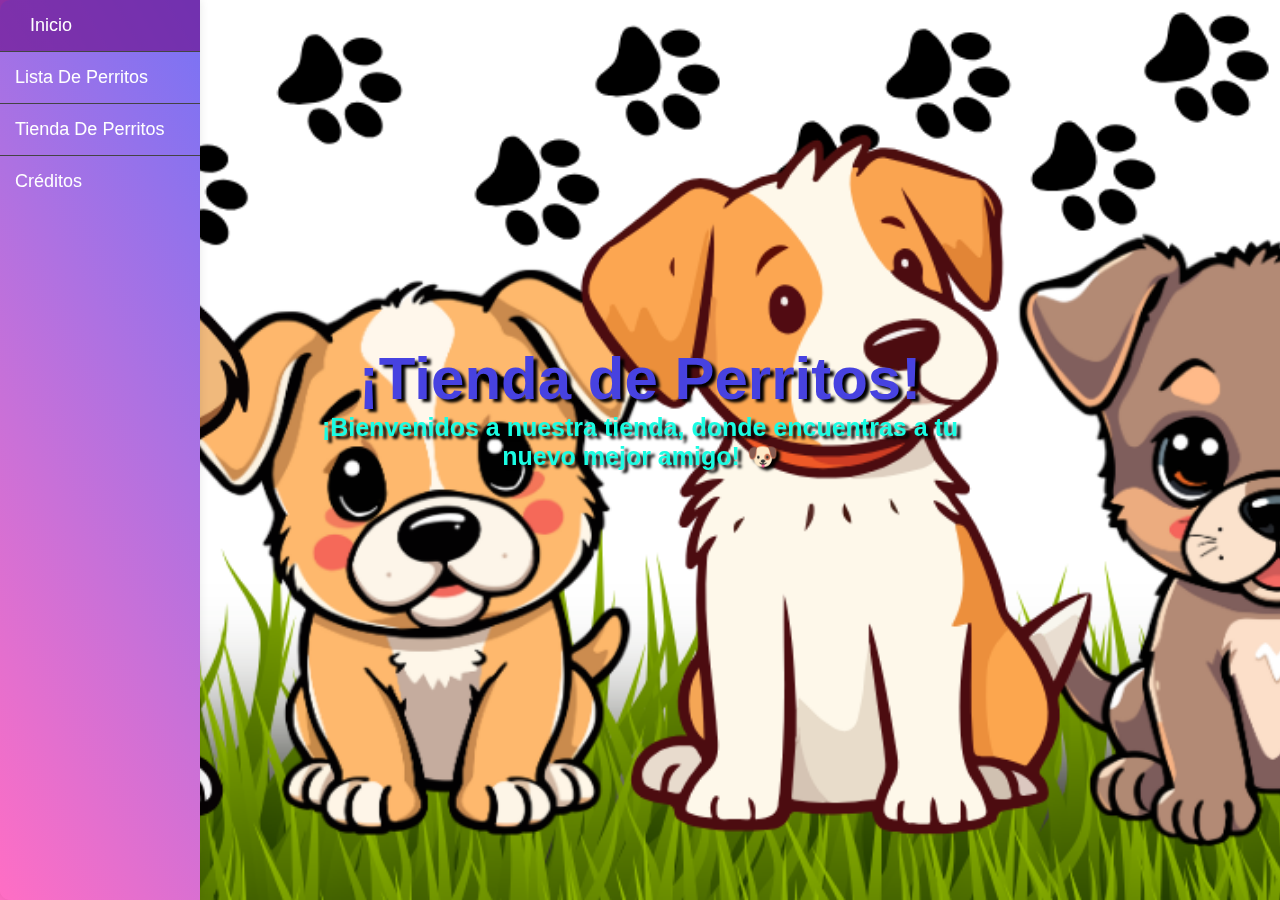
<file: index.html>
<!DOCTYPE html>
<html lang="es">
<head>
    <meta charset="UTF-8">
    <meta name="viewport" content="width=device-width, initial-scale=1.0">
    <title>Menú Vertical Bonito</title>
    <link rel="icon" href="img/jal perrito.jpg">
    <style>
        /* Reset de márgenes y padding */
        * {
            margin: 0;
            padding: 0;
            box-sizing: border-box;
        }

        /* Fondo de la página */
        body {
            font-family: 'Arial', sans-serif;
            background: linear-gradient(60deg, #ff6ec4, #7873f5);
            display: flex;
            justify-content: flex-start; /* Alinea el contenido a la izquierda */
            align-items: center;
            height: 100vh;
            margin: 0;
            overflow: hidden; /* Evita scroll innecesario */
        }

        /* Estilos del menú */
        .menu {
            background: linear-gradient(60deg, #ff6ec4, #7873f5);
            width: 200px;
            height: 100vh; /* Hace que el menú ocupe toda la altura de la ventana */
            border-radius: 10px 0 0 10px; /* Redondea solo las esquinas superiores */
            box-shadow: 0 0 10px rgba(0, 0, 0, 0.1);
            position: fixed; /* Fija el menú en la izquierda */
            left: 0;
            top: 0;
            z-index: 2; /* Asegura que el menú esté sobre la imagen */
        }

        .menu ul {
            list-style-type: none;
        }

        .menu li {
            border-bottom: 1px solid #444;
        }

        .menu li:last-child {
            border-bottom: none;
        }

        /* Estilo de los enlaces */
        .menu a {
            display: block;
            padding: 15px;
            color: white;
            text-decoration: none;
            font-size: 18px;
            transition: background-color 0.3s, padding-left 0.3s;
        }

        /* Efecto hover */
        .menu a:hover {
            background-color: #6f1692b3;
            padding-left: 30px;
        }

        /* Efecto activo */
        .menu a:active {
            background-color: #532a79;
        }

        /* Estilo de la imagen de fondo */
        .fondo {
            position: absolute; /* Cambiado de relative a absolute */
            top: 0;
            left: 200px; /* Deja espacio a la izquierda para el menú */
            width: 100vw; /* Hace que ocupe todo el ancho de la ventana */
            height: 100vh; /* Hace que ocupe toda la altura de la ventana */
            object-fit: cover; /* Asegura que la imagen cubra la pantalla sin deformarse */
            z-index: 1; /* Coloca la imagen debajo del menú */
        }

        .texto {
            position: absolute;
            top: 50%;
            left: 50%;
            transform: translate(-50%, -65%);
            text-align: center;
            z-index: 3; /* Asegura que el texto esté sobre la imagen */
        }

        .texto h1 {
            font-size: 60px;
            font-weight: bold;
            color: #4742e0;
            text-shadow: 4px 3px 3px #000000;
            font-family: 'Segoe UI', Tahoma, Geneva, Verdana, sans-serif;
        }

        .texto p {
            font-size: 25px;
            color: #1afce2;
            font-weight: bolder;
            text-shadow: 4px 3px 3px #000000;
        }
    </style>
</head>
<body>
    <div class="menu">
        <ul>
            <li><a href="index.html">Inicio</a></li>
            <li><a href="menu/lista/lista.html">Lista De Perritos</a></li>
            <li><a href="menu/carrito/carrito.html">Tienda De Perritos</a></li>
            <li><a href="menu/creditos/creditos.html">Créditos</a></li>
        </ul>
    </div>
    <img src="img/fondo dog.png" class="fondo">
    <div class="texto">
        <h1>¡Tienda de Perritos!</h1>
        <p>¡Bienvenidos a nuestra tienda, donde encuentras a tu nuevo mejor amigo! 🐶</p><br><br>
    </div>
</body>
</html>
</file>
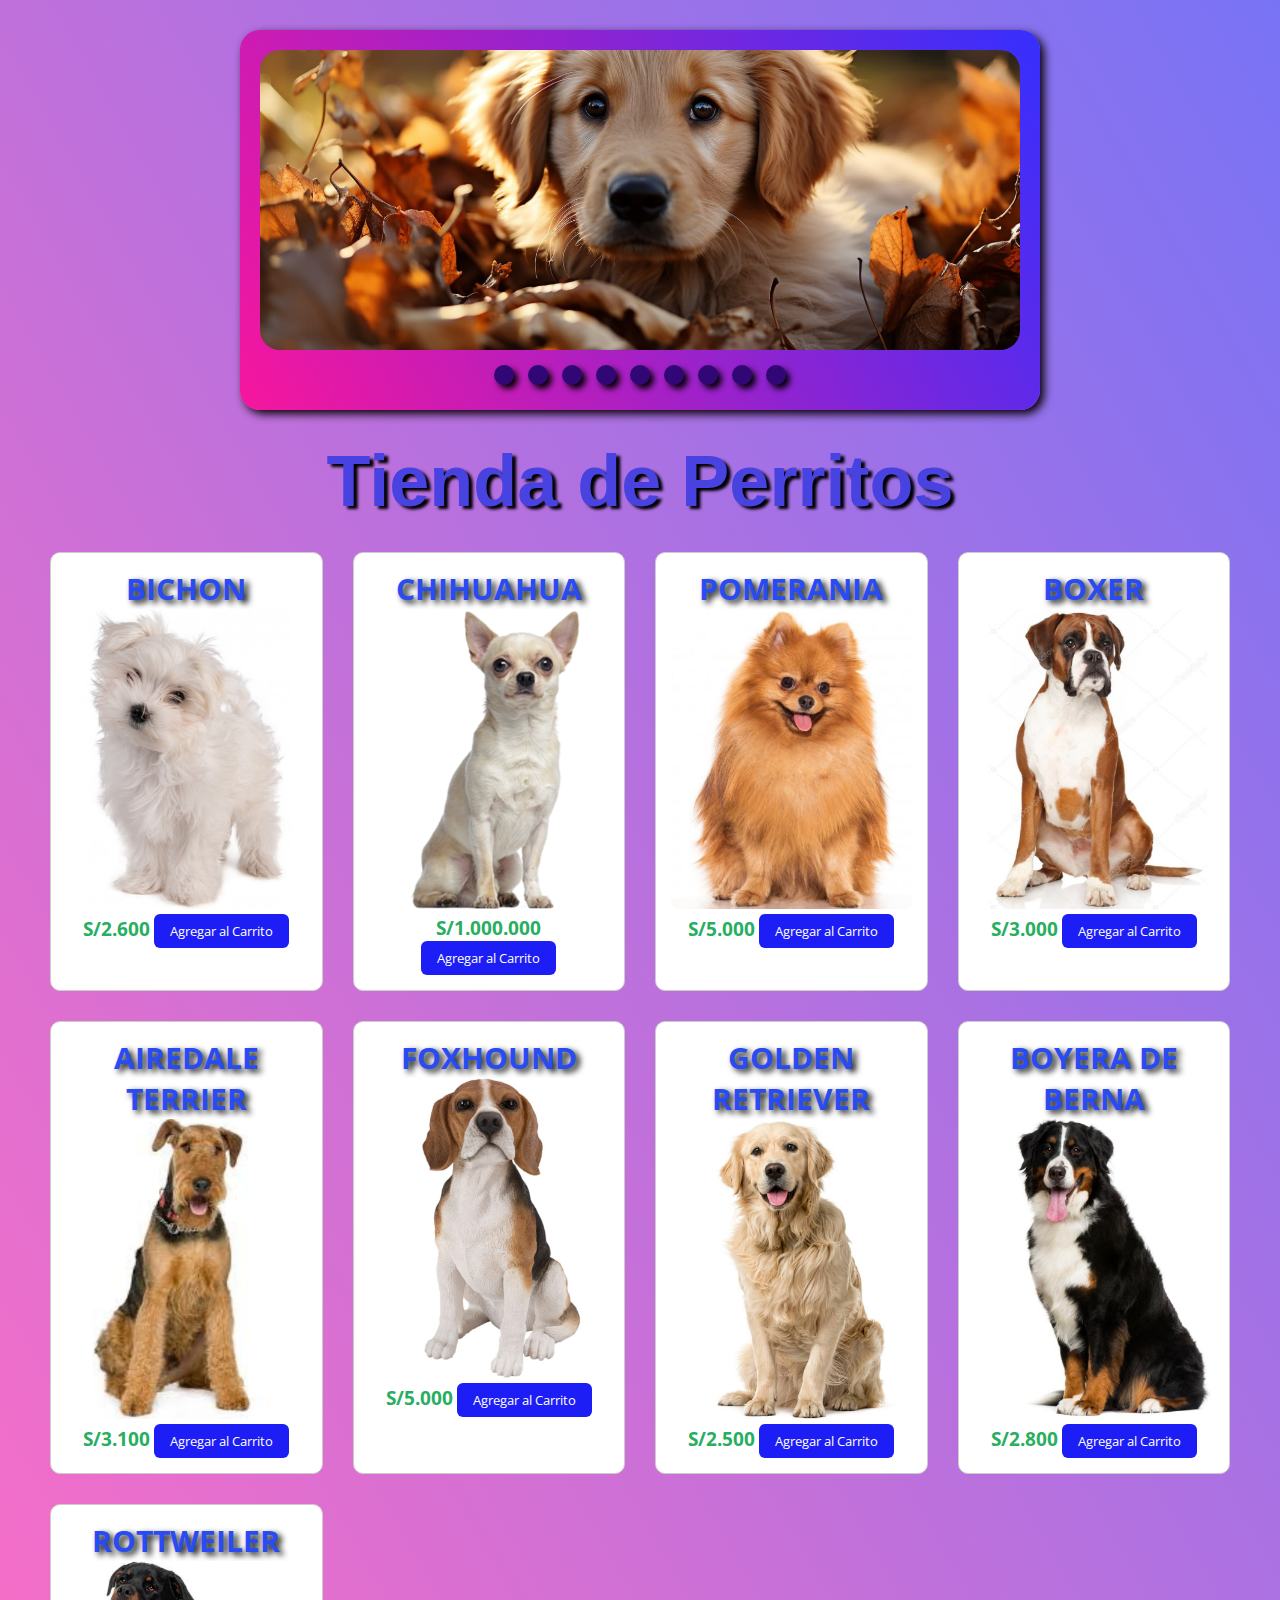
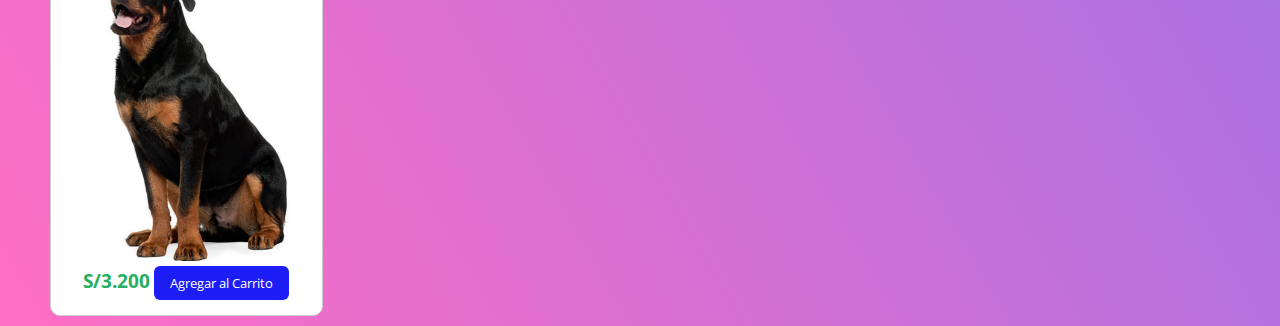
<file: menu/carrito/carrito.html>
<!DOCTYPE html>
<html lang="es">
<head>
  <meta charset="UTF-8">
  <title>Tienda de Perritos</title>
  <link rel="stylesheet" href="css/estilo.css">
</head>
<body>
  <div id="kiko-slider">
    <ul class="slider">
      <li id="slider1"><img src="img/1.png" alt=""></li>
      <li id="slider2"><img src="img/2.png" alt=""></li>
      <li id="slider3"><img src="img/3.png" alt=""></li>
      <li id="slider4"><img src="img/4.png" alt=""></li>
      <li id="slider5"><img src="img/5.png" alt=""></li>
      <li id="slider6"><img src="img/6.png" alt=""></li>
      <li id="slider7"><img src="img/7.png" alt=""></li>
      <li id="slider8"><img src="img/8.png" alt=""></li>
      <li id="slider9"><img src="img/9.png" alt=""></li>
    </ul>
    <ul class="menu">
      <li><a href="#slider1"></a></li>
      <li><a href="#slider2"></a></li>
      <li><a href="#slider3"></a></li>
      <li><a href="#slider4"></a></li>
      <li><a href="#slider5"></a></li>
      <li><a href="#slider6"></a></li>
      <li><a href="#slider7"></a></li>
      <li><a href="#slider8"></a></li>
      <li><a href="#slider9"></a></li>
    </ul>
  </div>

  <h1>Tienda de Perritos</h1>
  <section class="contenedor">
    <div class="contenedor-items">
      <!-- Repite este bloque .item cambiando src y data-hover -->
      <div class="item">
        <span class="titulo-item">Bichon</span>
        <img src="img/perrito 1.png" data-hover="img/d1.png" class="img-item" alt="">
        <span class="precio-item">S/2.600</span>
        <button class="boton-item">Agregar al Carrito</button>
      </div>
      <div class="item">
        <span class="titulo-item">Chihuahua</span>
        <img src="img/perrito 2.png" data-hover="img/d2.png" class="img-item" alt="">
        <span class="precio-item">S/1.000.000</span>
        <button class="boton-item">Agregar al Carrito</button>
      </div>
      <div class="item">
        <span class="titulo-item">Pomerania</span>
        <img src="img/perrito 3.png" data-hover="img/d3.png" class="img-item" alt="">
        <span class="precio-item">S/5.000</span>
        <button class="boton-item">Agregar al Carrito</button>
      </div>
      <div class="item">
        <span class="titulo-item">Boxer</span>
        <img src="img/perrito 4.png" data-hover="img/d4.png" class="img-item" alt="">
        <span class="precio-item">S/3.000</span>
        <button class="boton-item">Agregar al Carrito</button>
      </div>
      <div class="item">
        <span class="titulo-item">Airedale Terrier</span>
        <img src="img/perrito 5.png" data-hover="img/d5.png" class="img-item" alt="">
        <span class="precio-item">S/3.100</span>
        <button class="boton-item">Agregar al Carrito</button>
      </div>
      <div class="item">
        <span class="titulo-item">Foxhound</span>
        <img src="img/perrito 6.png" data-hover="img/d6.png" class="img-item" alt="">
        <span class="precio-item">S/5.000</span>
        <button class="boton-item">Agregar al Carrito</button>
      </div>
      <div class="item">
        <span class="titulo-item">Golden Retriever</span>
        <img src="img/perrito 7.png" data-hover="img/d7.png" class="img-item" alt="">
        <span class="precio-item">S/2.500</span>
        <button class="boton-item">Agregar al Carrito</button>
      </div>
      <div class="item">
        <span class="titulo-item">Boyera De Berna</span>
        <img src="img/perrito 8.png" data-hover="img/d8.png" class="img-item" alt="">
        <span class="precio-item">S/2.800</span>
        <button class="boton-item">Agregar al Carrito</button>
      </div>
      <div class="item">
        <span class="titulo-item">Rottweiler</span>
        <img src="img/perrito 9.png" data-hover="img/d9.png" class="img-item" alt="">
        <span class="precio-item">S/3.200</span>
        <button class="boton-item">Agregar al Carrito</button>
      </div>
    </div>

    <div class="carrito" id="carrito">
      <div class="header-carrito">
        <h2>Tu Carrito</h2>
        <button class="btn-quitar-seleccionados">Quitar Seleccionados</button>
      </div>
      <div class="carrito-items"></div>
      <div class="carrito-total">
        <div class="fila">
          <strong>Tu Total:</strong>
          <span class="carrito-precio-total">S/0,00</span>
        </div>
        <button class="btn-pagar">Pagar</button>
      </div>
    </div>
  </section>

  <script src="js/app.js" defer></script>
</body>
</html>
</file>
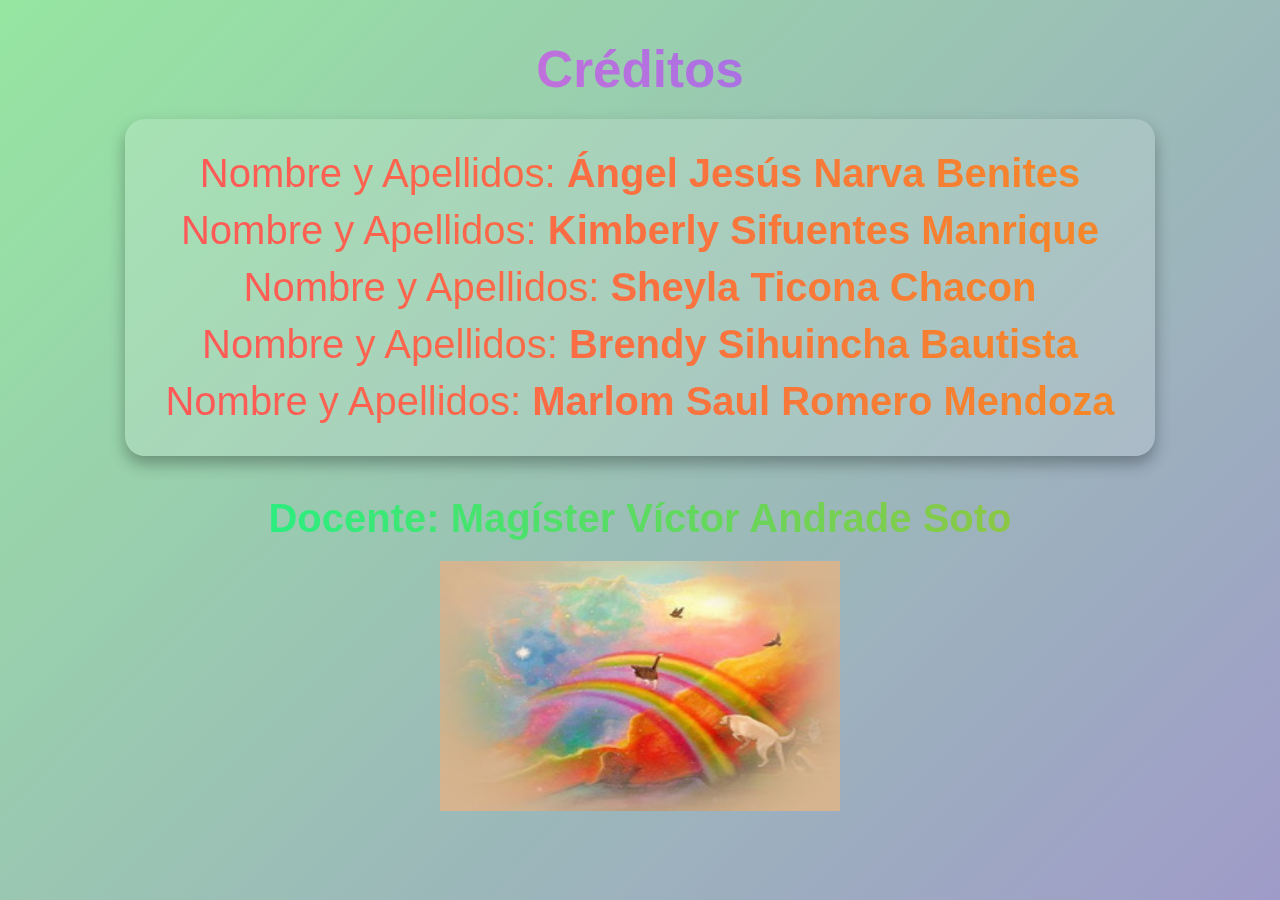
<file: menu/creditos/creditos.html>
<!DOCTYPE html>
<html lang="es">
<head>
  <meta charset="UTF-8">
  <meta name="viewport" content="width=device-width, initial-scale=1.0">
  <title>Créditos</title>
  <link rel="stylesheet" href="css/estilos.css">
</head>
<body>
  <h1>Créditos</h1>

  <div class="integrantes">
    <p>Nombre y Apellidos: <strong>Ángel Jesús Narva Benites</strong></p>
    <p>Nombre y Apellidos: <strong>Kimberly Sifuentes Manrique</strong></p>
    <p>Nombre y Apellidos: <strong>Sheyla Ticona Chacon</strong></p>
    <p>Nombre y Apellidos: <strong>Brendy Sihuincha Bautista</strong></p>
    <p>Nombre y Apellidos: <strong>Marlom Saul Romero Mendoza</strong></p>
  </div>

  <h2>Docente: Magíster Víctor Andrade Soto</h2>
  <img src="img/cielo.jpg" height="250" width="400">
</body>
</html>
</file>
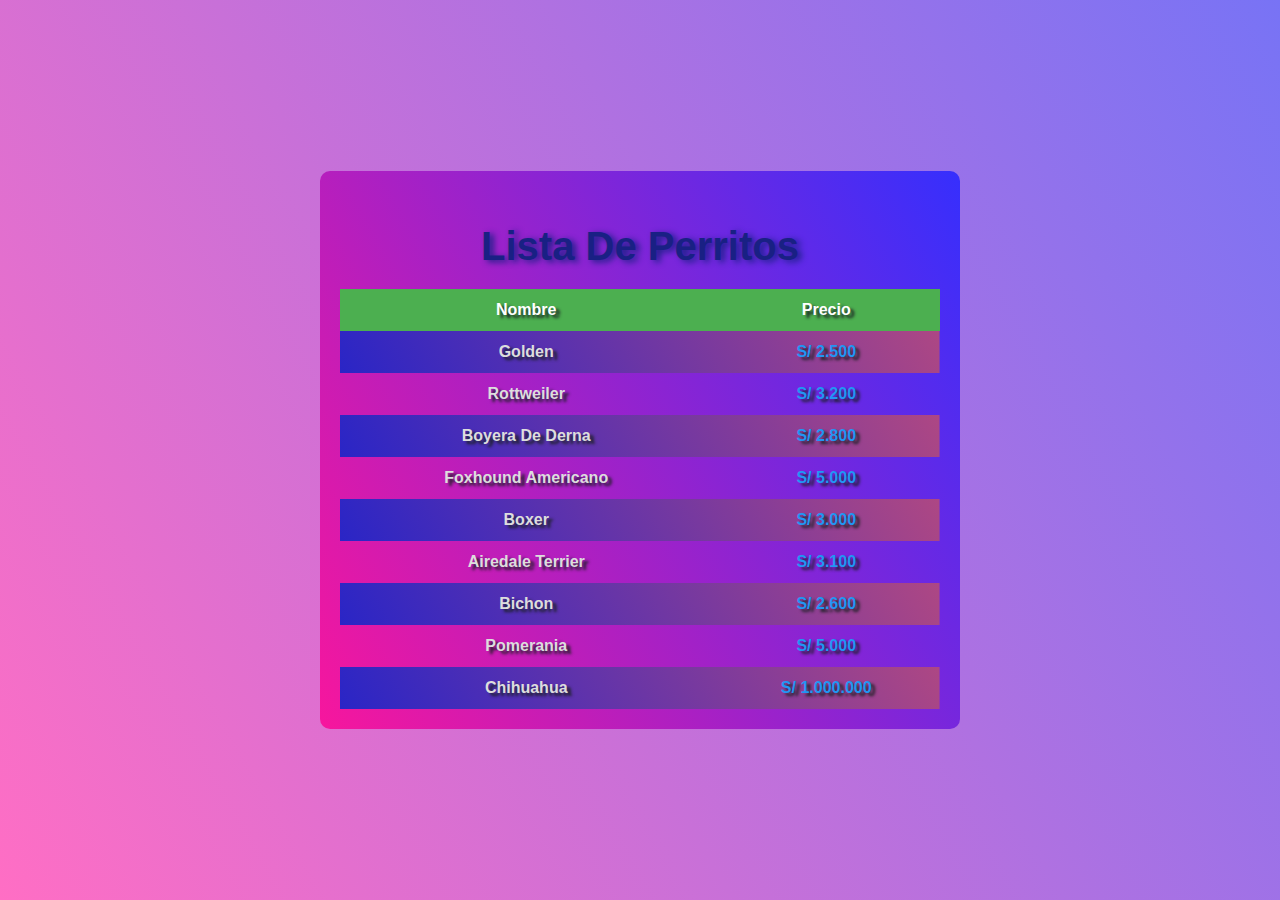
<file: menu/lista/lista.html>
<!DOCTYPE html>
<html lang="es">
<head>
    <meta charset="UTF-8">
    <meta name="viewport" content="width=device-width, initial-scale=1.0">
    <title>Perro y Precio (Centrado)</title>
    <link rel="stylesheet" href="css/estilo.css">  
</head>
<body>
    <div class="product-list-container">
        <h2>Lista De Perritos</h2>
        <table>
            <thead>
                <tr>
                    <th>Nombre</th>
                    <th>Precio</th>
                </tr>
            </thead>
            <tbody>
                <tr>
                    <td>Golden</td>
                    <td>S/ 2.500</td>
                </tr>
                <tr>
                    <td>Rottweiler</td>
                    <td>S/ 3.200</td>
                 </tr>
                 <tr>
                    <td>Boyera De Derna</td>
                    <td>S/ 2.800</td>
                </tr>
                <tr>
                    <td>Foxhound Americano</td>
                    <td>S/ 5.000</td>
                </tr>
                <tr>
                    <td>Boxer</td>
                    <td>S/ 3.000</td>
                </tr>
                <tr>
                    <td>Airedale Terrier</td>
                    <td>S/ 3.100</td>
                </tr>
                <tr>
                    <td>Bichon</td>
                    <td>S/ 2.600</td>
                </tr>
                <tr>
                    <td>Pomerania</td>
                    <td> S/ 5.000</td>
                </tr>
                <tr>
                    <td>Chihuahua</td>
                    <td> S/ 1.000.000</td>
                </tr>
            </tbody>
        </table>
 </div>
</body>
</html>
</file>
<file: menu/carrito/css/estilo.css>
@import url('https://fonts.googleapis.com/css2?family=Open+Sans:wght@300;400;500;600&display=swap');

* {
  margin: 0;
  padding: 0;
  box-sizing: border-box;
  font-family: 'Open Sans', sans-serif;
}

body {
  background: linear-gradient(60deg, #ff6ec4, #7873f5);
  color: #333;
}

/* Carrusel */
#kiko-slider {
  margin: 30px auto;
  max-width: 800px;
  background: linear-gradient(60deg, #f7169d, #362ffd);
  padding: 20px;
  box-shadow: 4px 4px 10px #090005;
  border-radius: 20px ;
  border: solid #8f0357, #1b15b0;;
}
#kiko-slider > ul.slider {
  position: relative;
  width: 100%;
  height: 300px;
  list-style: none;
}
#kiko-slider > ul.slider li {
  position: absolute;
  top: 0; left: 0;
  width: inherit; height: inherit;
  opacity: 0;
  transition: opacity .5s ease;
}
#kiko-slider > ul.slider li:first-child,
#kiko-slider > ul.slider li:target {
  opacity: 1;
}
#kiko-slider > ul.slider li img {
  width: 100%; height: 100%;
  object-fit: cover;
  border-radius: 20px;
}
#kiko-slider > ul.menu {
  text-align: center;
  margin-top: 15px;
  list-style: none;
}
#kiko-slider > ul.menu li {
  display: inline-block;
  margin: 0 5px;
}
#kiko-slider > ul.menu li a {
  display: inline-block;
  width: 20px; height: 20px;
  line-height: 30px;
  position: relative;
  background-color: #310775;
  color: #fff;
  text-decoration: none;
  border-radius: 50%;
  font-weight: bolder;
  box-shadow: 4px 4px 6px #000;
  transition: background-color 0.3s, padding-left 0.3s;
}
#kiko-slider > ul.menu li a:hover {
  background-color: #250a52;
  border-radius: 50%;
  font-weight: bolder;
  box-shadow: 4px 4px 6px #000;
  transition: background-color 0.3s, padding-left 0.3s;
  transform: scale(2.03);
}
/* Título */
h1 {
  text-align: center;
  margin: 20px 0;
  font-size: 4.5rem;
  color: #4742e0;
  text-shadow: 4px 3px 3px #000000;
  font-weight: bolder;
  font-family: 'Segoe UI', Tahoma, Geneva, Verdana, sans-serif;
}

/* Contenedor de items */
.contenedor {
  max-width: 1200px;
  margin: auto;
  padding: 10px;
  display: flex;
  justify-content: space-between;
}
.contenedor-items {
  display: grid;
  grid-template-columns: repeat(auto-fit, minmax(220px, 1fr));
  gap: 30px;
  width: 100%;
  transition: width .3s;
}

/* Cada item */
.item {
  background: #fff;
  border: 1px solid #ccc;
  border-radius: 10px;
  padding: 15px;
  text-align: center;
  transition: transform .2s, box-shadow .2s;
}
.item:hover {
  transform: scale(1.03);
  box-shadow: 0 4px 12px rgba(0,0,0,0.1);
}

/* Imagen */
.img-item {
  width: 100%;
  height: 300px;
  object-fit: cover;
  border-radius: 8px;
  transition: .3s ease-in-out;
}

/* Título y precio */
.titulo-item {
  margin: 10px 0 5px;
  font-weight: bolder;
  text-transform: uppercase;
  color: #294bf4;
  text-shadow:4px 3px 6px #000;
  font-size: 30px;
}
.precio-item {
  font-size: 1.2rem;
  font-weight: bold;
  color: #27ae60;
  margin-bottom: 10px;
}

/* Botones */
.boton-item {
  padding: 8px 16px;
  background-color: #1d1df6;
  color: #fff;
  border: none;
  border-radius: 6px;
  cursor: pointer;
  transition: background-color .2s;
}
.boton-item:hover {
  background-color: #173361;
}

/* Carrito */
.carrito {
  position: sticky;
  top: 20px;
  width: 35%;
  margin-top: 30px;
  background: #fff;
  border: 1px solid #ccc;
  border-radius: 10px;
  overflow: hidden;
  transition: margin-right .3s, opacity .3s;
  margin-right: -100%;
  opacity: 0;
}
.header-carrito {
  background-color: #1d1df6;
  color: #fff;
  text-align: center;
  padding: 20px 10px;
  display: flex;
  justify-content: space-between;
  align-items: center;
}
.btn-quitar-seleccionados {
  background: #e74c3c;
  color: #fff;
  border: none;
  padding: 6px 12px;
  border-radius: 4px;
  cursor: pointer;
}
.btn-quitar-seleccionados:hover {
  background: #c0392b;
}
.carrito-items {
  max-height: 400px;
  overflow-y: auto;
}
.carrito-item {
  display: flex;
  align-items: center;
  border-bottom: 1px solid #eee;
  padding: 10px;
  position: relative;
}
.carrito-item-select {
  margin-right: 8px;
}
.carrito-item img {
  width: 60px; height: 60px;
  object-fit: cover;
  border-radius: 6px;
  margin-right: 15px;
}
.selector-cantidad {
  display: inline-flex;
  align-items: center;
  margin: 0 10px;
}
.carrito-item-cantidad {
  width: 30px;
  text-align: center;
  border: none;
  background: transparent;
}
.selector-cantidad i {
  cursor: pointer;
  padding: 4px;
  border: 1px solid #000;
  border-radius: 50%;
}
.btn-eliminar {
  position: absolute;
  right: 10px; top: 10px;
  background: transparent;
  border: none;
  font-size: 1.2rem;
  cursor: pointer;
}

/* Total y pagar */
.carrito-total {
  background: #f3f3f3;
  padding: 20px;
}
.carrito-total .fila {
  display: flex;
  justify-content: space-between;
  font-weight: bold;
  font-size: 1.1rem;
  margin-bottom: 15px;
}
.btn-pagar {
  width: 100%;
  padding: 12px;
  background-color: #1d1df6;
  color: #fff;
  border: none;
  border-radius: 6px;
  cursor: pointer;
  transition: transform .2s;
}
.btn-pagar:hover {
  transform: scale(1.03);
}

/* Responsive */
@media screen and (max-width: 850px) {
  .contenedor { display: block; }
  .contenedor-items { width: 100% !important; }
  .carrito {
    width: 100%;
    position: relative;
    margin-right: 0;
    opacity: 1;
  }
}
</file>
<file: menu/creditos/css/estilos.css>
body {
    margin: 0;
    font-family: 'Segoe UI', sans-serif;
    text-align: center;
    animation: fondoAnimado 12s ease infinite alternate;
    background: linear-gradient(-45deg, #ff9a9e, #fad0c4, #fbc2eb, #a18cd1, #96e6a1);
    background-size: 500% 500%;
    color: #fff;
  }
  
  @keyframes fondoAnimado {
    0% { background-position: 0% 50%; }
    25% { background-position: 100% 50%; }
    50% { background-position: 100% 0%; }
    75% { background-position: 0% 100%; }
    100% { background-position: 0% 50%; }
  }
  
  h1, h2 {
    margin: 40px 0 20px;
    animation: aparecer 1.5s ease-in-out forwards;
  }
  
  h1 {
    font-size: 3.2em;
    background: linear-gradient(60deg, #ff6ec4, #7873f5, #18ffff, #ffd700);
    background-size: 300% 300%;
    -webkit-background-clip: text;
    -webkit-text-fill-color: transparent;
    background-clip: text;
    color: transparent;
    animation: gradText 8s ease infinite, aparecer 1.5s ease-in-out;
  }
  
  h2 {
    font-size: 40px;
    background: linear-gradient(60deg, #00ff99, #ff9900, #ff0066);
    background-size: 300% 300%;
    -webkit-background-clip: text;
    -webkit-text-fill-color: transparent;
    background-clip: text;
    color: transparent;
    animation: gradText 6s ease infinite reverse, aparecer 2s ease-in-out;
  }
  
  .integrantes {
    display: inline-block;
    padding: 20px 40px;
    border-radius: 20px;
    background: rgba(255, 255, 255, 0.15);
    box-shadow: 0 8px 16px rgba(0, 0, 0, 0.3);
    animation: aparecer 2s ease-in-out;
  }
  
  .integrantes p {
    font-size: 40px;
    margin: 12px 0;
    background: linear-gradient(90deg, #ff5858, #f09819, #8ec5fc, #e0c3fc);
    background-size: 400% 400%;
    -webkit-background-clip: text;
    -webkit-text-fill-color: transparent;
    background-clip: text;
    color: transparent;
    animation: gradText 6s ease infinite forwards;
  }
  
  @keyframes gradText {
    0% { background-position: 0% 50%; }
    50% { background-position: 100% 50%; }
    100% { background-position: 0% 50%; }
  }
  
  @keyframes aparecer {
    from {
      opacity: 0;
      transform: scale(0.8);
    }
    to {
      opacity: 1;
      transform: scale(1);
    }
  }
  
 .cielo {
  display: flex;
  justify-content: center;
  gap: 20px;
  flex-wrap: wrap;
  margin: 50px 0;
}

.cielo img {
  border-radius: 55px;
  box-shadow: 0 4px 12px rgba(0,0,0,0.4);
  transition: transform 0.3s ease;
}

.cielo {
  transform: scale(1.05);
}
</file>
<file: menu/lista/css/estilo.css>
body {
    font-family: Arial, sans-serif;
    margin: 0;
    padding: 0;
    display: flex;
    justify-content: center;
    align-items: center;
    min-height: 100vh;
    background: linear-gradient(60deg, #ff6ec4, #7873f5);
}

.product-list-container {
    background: linear-gradient(60deg, #f7169d, #362ffd);
    padding: 20px;
    border-radius: 10px;
    text-align: center;
    width: 80%;
    max-width: 600px;
}

h2 {
    font-size: 40px;
    font-weight: bolder;
    color: #192084;
    margin-bottom: 20px;
    text-shadow: 4px 2px 6px;
}

table {
    border-collapse: collapse;
    width: 100%;
    margin: 0 auto; /* Centra la tabla horizontalmente */
    border-radius: 20px;
}

th, td {
    color: #ddd;
    font-weight: bolder;
    border: 4px 2px 6px solid #000000;
    padding: 12px;
    text-align: center;
    text-shadow: 4px 3px 3px #1b2023;
}

th {
    background-color: #4CAF50;
    color: white;
}
tbody tr:nth-child(odd) {
background: linear-gradient(60deg, #2a25c6, #ad4784);
}

tbody tr:hover {
    background-color: #4f42b4;
}

td:nth-child(2) {
    font-weight: bold;
    color: #2196F3;
}
</file>
